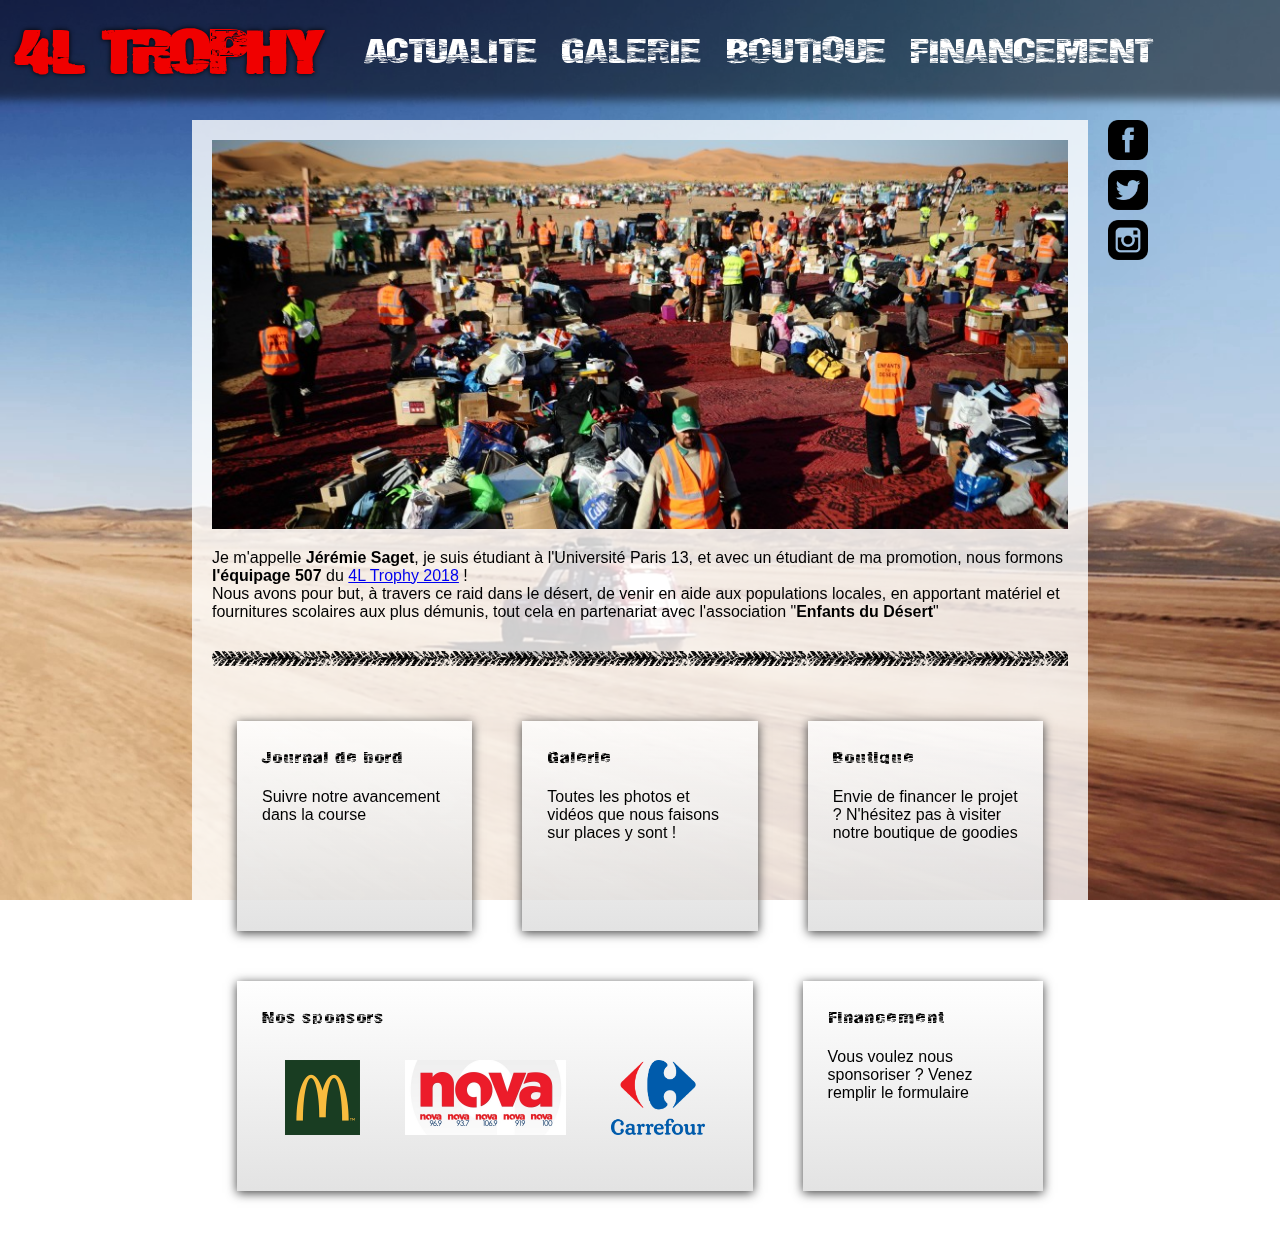
<file: index.html>
<!doctype html>
<html lang="fr">
	<head>
  		<meta charset="utf-8">
  		<title>4L Trophy - Jérémie Saget</title>
  		<link rel="stylesheet" type="text/css" href="css/accueil.css" />
  		<link rel="stylesheet" type="text/css" href="css/templateSite.css" />
	</head>
	<body>
		<div id="fond" data-img="1"></div>
		<header>
			<div id="blur"></div>
			<a href="index.html"><h1 id="mainTitle">4L TROPHY</h1></a>
			<nav id="navInterne">
				<ul>
					<li id="actu">
						<a href="actu.html">ACTUALITE</a>
						<ul>
							<li><a href="actu.html"><span class="redtext"><span class="bigger">&#x25cf;</span> En direct</span></a></li>
							<li><a href="actu.html#jdb">Journal de bord</a></li>
						</ul>
					</li>
					<li id="gal">
						<a href="galerie.html">GALERIE</a>
						<ul>
							<li><a href="galerie.html#photos">Photos</a></li>
							<li><a href="galerie.html#videos">Vidéos</a></li>
						</ul>
					</li>
					<li id="bout">
						<a href="boutique.html">BOUTIQUE</a>
					</li>
					<li id="spon">
						<a href="sponsor.html">FINANCEMENT</a>
					</li>
				</ul>
			</nav>
		</header>
		<nav id="navExterne">
			<ul>
				<li>
					<a href="https://www.facebook.com/">
						<img class="icon" src="icons/FB.png" alt="FBicon">
					</a>
				</li>
				<li>
					<a href="https://twitter.com/">
						<img class="icon" src="icons/TW.png" alt="FBicon">
					</a>
				</li>
				<li>
					<a href="https://www.instagram.com/">
						<img class="icon" src="icons/IG.png" alt="FBicon">
					</a>
				</li>
			</ul>
		</nav>
		<main>
			<div id="intro">
				<img src="images/huma.jpg" alt="banner" id="banner" />
				<p>
					Je m'appelle <strong>Jérémie Saget</strong>, je suis étudiant à l'Université Paris 13, et avec un étudiant de ma promotion, nous formons <strong>l'équipage 507</strong> du <a href="http://www.4ltrophy.com/">4L Trophy 2018</a> !<br>
					Nous avons pour but, à travers ce raid dans le désert, de venir en aide aux populations locales, en apportant matériel et fournitures scolaires aux plus démunis, tout cela en partenariat avec l'association "<strong>Enfants du Désert</strong>"
				</p>
			</div>
			<hr>
			<div class="flex">
				<a href="actu.html">
					<h3>Journal de bord</h3>
					<p>Suivre notre avancement dans la course</p>
					<img src="images/fleche.png" alt="fleche" />
				</a>
				<a href="gallerie.html">
					<h3>Galerie</h3>
					<p>Toutes les photos et vidéos que nous faisons sur places y sont !</p>
					<img src="images/fleche.png" alt="fleche" />
				</a>
				<a href="boutique.html">
					<h3>Boutique</h3>
					<p>Envie de financer le projet ? N'hésitez pas à visiter notre boutique de goodies</p>
					<img src="images/fleche.png" alt="fleche" />
				</a>
			</div>
			<div class="flex">
				<div id="imgSponso">
					<h3>Nos sponsors</h3>
					<div>
						<img src="images/mcdo.png" alt="logoMcDo" />
						<img src="images/novaradio.jpg" alt="logoNova" />
						<img src="images/carrefour.png" alt="logoCarrefour" />
					</div>
				</div>
				<a href="sponsor.html">
					<h3>Financement</h3>
					<p>Vous voulez nous sponsoriser ? Venez remplir le formulaire</p>
					<img src="images/fleche.png" alt="fleche" />
				</a>
			</div>
		</main>
	</body>
</html>
</file>
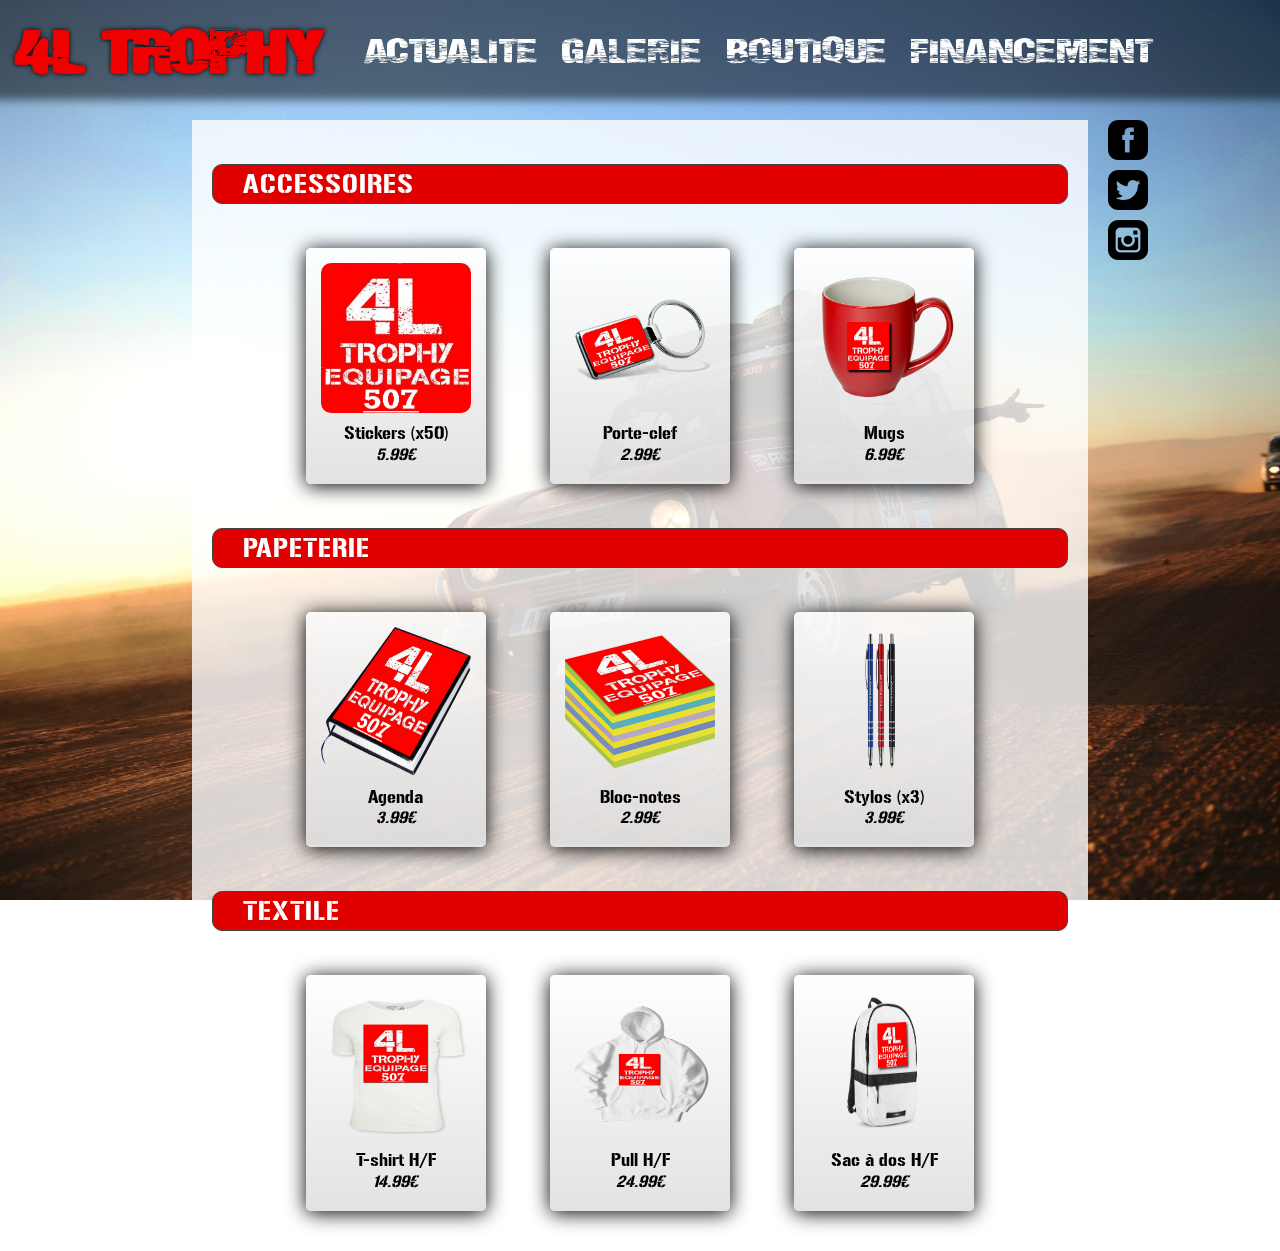
<file: boutique.html>
<!doctype html>
<html lang="fr">
	<head>
		<meta charset="utf-8">
		<title>Boutique</title>
		<link rel="stylesheet" type="text/css" href="css/boutique.css"/>
		<link rel="stylesheet" type="text/css" href="css/templateSite.css" />
	</head>
	<body>
		<div id="fond" data-img="2"></div>
		<header>
			<div id="blur"></div>
			<a href="index.html"><h1 id="mainTitle">4L Trophy</h1></a>
			<nav id="navInterne">
				<ul>
					<li id="actu">
						<a href="actu.html">Actualite</a>
						<ul>
							<li><a href="actu.html"><span class="redtext"><span class="bigger">&#x25cf;</span> En direct</span></a></li>
							<li><a href="actu.html#journal">Journal de bord</a></li>
						</ul>
					</li>
					<li id="gal">
						<a href="galerie.html">Galerie</a>
						<ul>
							<li><a href="galerie.html#photos">Photos</a></li>
							<li><a href="galerie.html#videos">Vidéos</a></li>
						</ul>
					</li>
					<li id="bout">
						<a href="boutique.html">Boutique</a>
					</li>
					<li id="spon">
						<a href="sponsor.html">Financement</a>
					</li>
				</ul>
			</nav>
		</header>
		<nav id="navExterne">
			<ul>
				<li>
					<a href="https://www.facebook.com/">
						<img class="icon" src="icons/FB.png" alt="FBicon">
					</a>
				</li>
				<li>
					<a href="https://twitter.com/">
						<img class="icon" src="icons/TW.png" alt="FBicon">
					</a>
				</li>
				<li>
					<a href="https://www.instagram.com/">
						<img class="icon" src="icons/IG.png" alt="FBicon">
					</a>
				</li>
			</ul>
		</nav>
		<main>
			<div class="categorie"> 
				<h3 class="banniereShop"> ACCESSOIRES </h3>
				<figure class="produit">
					<div>
						<img class="mugshop" src="images/stickers.jpg" />
					</div>
					<figcaption class="legende">Stickers (x50)<br/><em class="prix">5.99€</em></figcaption>
				</figure>
				<figure class="produit">
					<div>
						<img class="mugshop" src="images/porte_clef.png" alt="tasse" />
					</div>
					<figcaption class="legende">Porte-clef<br/><em class="prix">2.99€</em></figcaption>
				</figure>
				<figure class="produit">
					<div>
						<img class="mugshop" src="images/mug.png" alt="tasse" />
					</div>
					<figcaption class="legende">Mugs<br/><em class="prix">6.99€</em></figcaption>
				</figure>
			</div>
			<div class="categorie"> 
				<h3 class="banniereShop"> PAPETERIE </h3>
				<figure class="produit">
					<div>
						<img class="mugshop" src="images/agenda.png" />
					</div>
					<figcaption class="legende">Agenda<br/><em class="prix">3.99€</em></figcaption>
				</figure>
				<figure class="produit">
					<div>
						<img class="mugshop" src="images/post_it.png" alt="tasse" />
					</div>
					<figcaption class="legende">Bloc-notes<br/><em class="prix">2.99€</em></figcaption>
				</figure>
				<figure class="produit">
					<div>
						<img class="mugshop" src="images/stylos.png" alt="tasse" />
					</div>
					<figcaption class="legende">Stylos (x3)<br/><em class="prix">3.99€</em></figcaption>
				</figure>
			</div>
			<div class="categorie"> 
				<h3 class="banniereShop"> TEXTILE </h3>
				<figure class="produit">
					<div>
						<img class="mugshop" src="images/t_shirt.png" />
					</div>
					<figcaption class="legende">T-shirt H/F<br/><em class="prix">14.99€</em></figcaption>
				</figure>
				<figure class="produit">
					<div>
						<img class="mugshop" src="images/pull.png" alt="tasse" />
					</div>
					<figcaption class="legende">Pull H/F<br/><em class="prix">24.99€</em></figcaption>
				</figure>
				<figure class="produit">
					<div>
						<img class="mugshop" src="images/sac.png" alt="tasse" />
					</div>
					<figcaption class="legende">Sac à dos H/F<br/><em class="prix">29.99€</em></figcaption>
				</figure>
			</div>
		</main>
	</body>
</html>
</file>
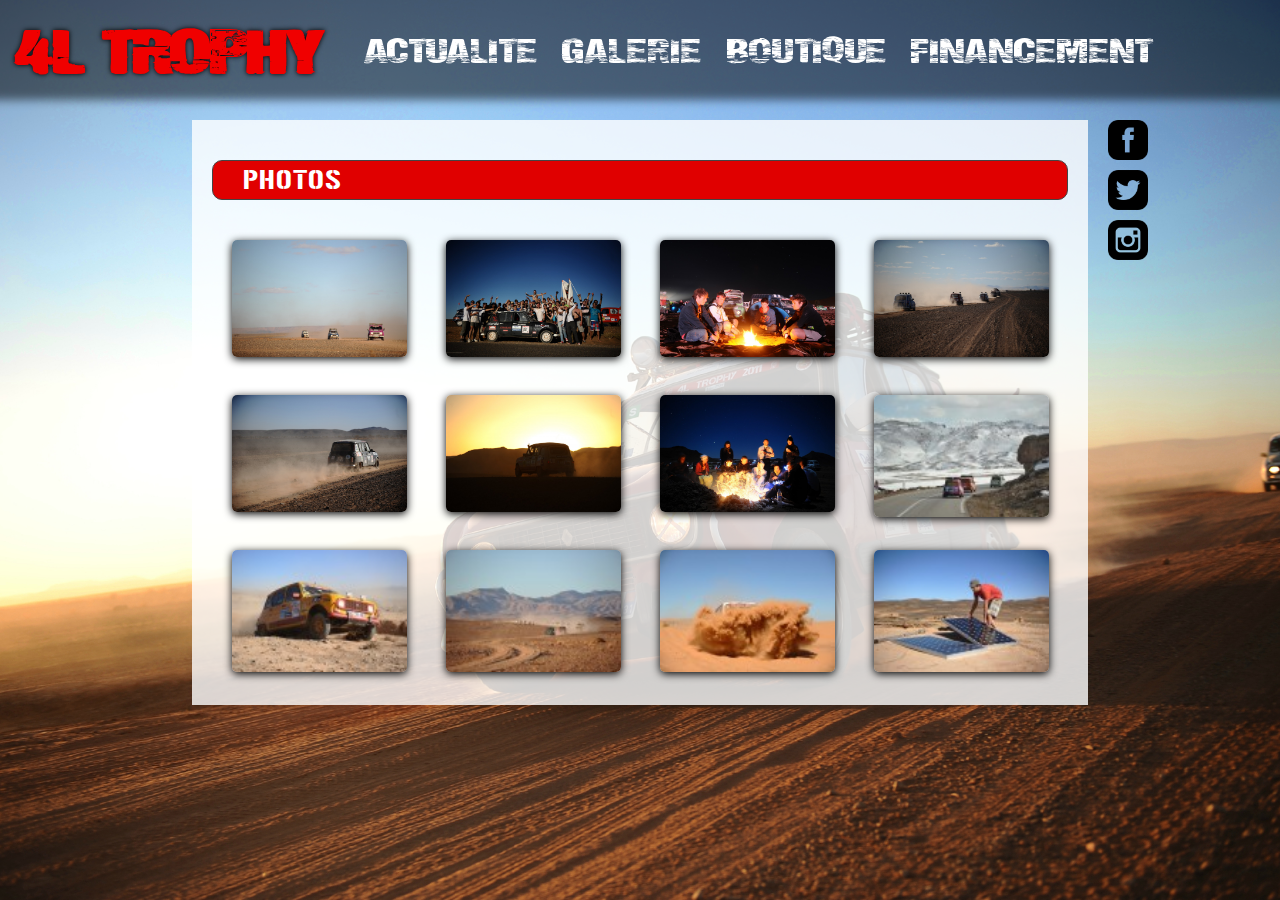
<file: galerie.html>
<!doctype html>
<html lang="fr">
	<head>
		<meta charset="utf-8">
		<title>Galerie</title>
		<link rel="stylesheet" type="text/css" href="css/galerie.css"/>
		<link rel="stylesheet" type="text/css" href="css/templateSite.css" />
	</head>
	<body>
		<div id="fond" data-img="2"></div>
		<header>
			<div id="blur"></div>
			<a href="index.html"><h1 id="mainTitle">4L Trophy</h1></a>
			<nav id="navInterne">
				<ul>
					<li id="actu">
						<a href="actu.html">Actualite</a>
						<ul>
							<li><a href="actu.html"><span class="redtext"><span class="bigger">&#x25cf;</span> En direct</span></a></li>
							<li><a href="actu.html#journal">Journal de bord</a></li>
						</ul>
					</li>
					<li id="gal">
						<a href="galerie.html">Galerie</a>
						<ul>
							<li><a href="galerie.html#photos">Photos</a></li>
							<li><a href="galerie.html#videos">Vidéos</a></li>
						</ul>
					</li>
					<li id="bout">
						<a href="boutique.html">Boutique</a>
					</li>
					<li id="spon">
						<a href="sponsor.html">Financement</a>
					</li>
				</ul>
			</nav>
		</header>
		<nav id="navExterne">
			<ul>
				<li>
					<a href="https://www.facebook.com/">
						<img class="icon" src="icons/FB.png" alt="FBicon">
					</a>
				</li>
				<li>
					<a href="https://twitter.com/">
						<img class="icon" src="icons/TW.png" alt="FBicon">
					</a>
				</li>
				<li>
					<a href="https://www.instagram.com/">
						<img class="icon" src="icons/IG.png" alt="FBicon">
					</a>
				</li>
			</ul>
		</nav>
		<main>
			<div class="categorie" id="photos"> 
				<h3 class="banniere">PHOTOS</h3>
				<div>
					<div>
						<div><img src="images/galerie/photo1.jpg" alt="photo_voiture" /></div>
						<div><img src="images/galerie/photo2.jpg" alt="photo_groupe" /></div>
						<div><img src="images/galerie/photo3.jpg" alt="photo_feu" /></div>				
						<div><img src="images/galerie/photo4.jpg" alt="photo_voiture2" /></div>
					</div>
					<div>
						<div><img src="images/galerie/photo5.jpg" alt="photo_voiture3" />	</div>					
						<div><img src="images/galerie/photo6.jpg" alt="photo_voiture4" />	</div>					
						<div><img src="images/galerie/photo7.jpg" alt="photo_feu2" />		</div>				
						<div><img src="images/galerie/photo8.jpg" alt="photo_neige" />		</div>				
					</div>
					<div>
						<div><img src="images/galerie/photo9.jpg" alt="photo_voiture5" />	</div>					
						<div><img src="images/galerie/photo10.jpg" alt="photo_desert" />	</div>					
						<div><img src="images/galerie/photo11.jpg" alt="photo_voiture6" />	</div>					
						<div><img src="images/galerie/photo12.jpg" alt="photo_panneau" />	</div>					
					</div>
				</div>
			</div>
		</main>
	</body>
</html>
</file>
<file: css/accueil.css>
/*#logo
{
	height:70px;
	margin:15px 30px;
}*/

/*.flexContainer
{
	display:flex;
}

#bodyFlex
{
	margin-top: 100px;
}*/

#intro > img
{
	width:100%;
}

hr
{
	margin:30px 0;
	height:15px;
	border:0;
	background-image:url('../images/pneu.png');
	background-repeat: repeat-x;
	background-size:contain;
}
div.flex
{
	display:flex;
	flex-direction:row;
	margin-top:30px 0 -30px;
	justify-content: center;
}
div.flex > a,
div.flex > div#imgSponso
{
	position:relative;
	width:225px;
	max-width:225px;
	min-height:125px;
	padding:25px;
	padding-bottom:60px;
	margin: /*0*/ 25px;
	box-shadow:0 2px 10px #404040;
	background:linear-gradient(rgba(255,255,255,0.8), rgba(220,220,220,0.8));
	color:black;
	text-decoration:none;
}


div.flex > a > img
{
	position:absolute;
	bottom:25px;
	right:25px;
	height:25px;
	visibility:hidden;
	opacity:0;
	transition:visibility 0s 0.15s,opacity 0.15s;
}

div.flex > a:hover
{
	cursor:pointer;
}

div.flex > a:hover > img
{
	opacity:1;
	visibility:visible;
	transition: visibility 0s, opacity 0.15s;
}

div.flex > a > h3, 
div.flex > div#imgSponso > h3
{
	margin:0;
	font-family:SummerFestival,Arial,sans-serif;
	letter-spacing:1px;
	font-weight:normal;
}
div.flex > a > h3
{
	margin-bottom:20px;
}

div.flex > a > p 
{
	margin:0;
}

div.flex > div#imgSponso
{
	width:550px;
	max-width:550px;
	min-height:150px;
	padding-bottom:25px;
}

div.flex > div#imgSponso > div
{
	display:flex;
	align-items: center;
	height: calc(100% - 20px);
	justify-content: space-around;
	flex-wrap: wrap;
}
div.flex > div#imgSponso > div > img
{
	max-height:75px;
	flex-shrink:1;
}
</file>
<file: css/templateSite.css>
@font-face
{
	font-family:SummerFestival;
	src: url('../fonts/SummerFestival.ttf');
}

@font-face
{
	font-family:gunplay;
	src: url("../fonts/gunplayrg.ttf");
}

@font-face
{
	font-family:gunplay;
	src: url("../fonts/gunplayrg.ttf");
}

body
{
	margin:0;
	font-family: Arial, Helvetica,sans-serif;
}

div#fond
{
	position:fixed;
	width:100vw;
	height:100vh;
	
	background-repeat:no-repeat;
	background-position:center center;
	background-size:cover;
	top:0;
	left:0;
	z-index:-1000;
}
div#fond[data-img="1"]
{
	background-image:url('../images/fond1.jpg');
}
div#fond[data-img="2"]
{
	background-image:url('../images/fond2.jpg');
}


header
{
	position:fixed;
	top:0;
	left:0;
	width:100%;
	vertical-align:middle;
	height:100px;
	z-index:10;
 	white-space: nowrap;
	display:flex;
	align-items:center;
}

header > *:not(#blur)
{
	margin:0 15px;
	text-decoration:none;
}

#mainTitle
{
	margin:0;
	text-shadow:0 0 5px black;
	font-family:SummerFestival,sans-serif;
	font-size:70px;
	text-transform:uppercase;
	color: #f00000;
	transition: text-shadow 0.2s linear;
	
}
#mainTitle:hover
{
	text-shadow:0 2px 3px white;
	transition: text-shadow 0.3s cubic-bezier(0,0.5,0.5,1);
}

#blur
{
	filter:blur(5px);
	width:200%;
	height:125px;
	position: fixed;
	background-color: rgba(0,0,0,0.5);
	top: -25px;
	left: -50%;
	z-index:-1;
}

nav ul, nav li, nav
{
	display:inline-block;
	margin:0;
	padding:0;
}
nav ul
{
	list-style:none;
}

nav#navInterne
{
	box-sizing:border-box;
}

nav#navInterne > ul
{
	height:100%;
 	white-space: nowrap;
}
nav#navInterne > ul > li
{
	position:relative;
	margin:0 10px;
}

nav#navInterne > ul > li > a
{
	color:white;
	font-size:2.5em;
	text-transform:uppercase;
	text-decoration:none;
	font-family:SummerFestival,Arial,sans-serif;
}
nav#navInterne > ul > li > a:hover
{
	text-decoration:underline;
}

nav#navInterne > ul > li > ul
{
	display:block;
	height:0;
	position:absolute;
	min-width:150px;
	top:47px;
	left:calc(50% - 75px);
	overflow-y:hidden;
	visibility:hidden;
	border:1px black solid;
	background-color:rgba(255,255,255,0.75);

	transition: height 0.5s, visibility 0s 0.45s;
}
nav#navInterne > ul > li > a:hover + ul,
nav#navInterne > ul > li > a+ ul:hover
{
	visibility:visible;
	transition: visibility 0s 0.05s, height 0.5s;	
}

nav#navInterne > ul > li#actu > a:hover + ul,
nav#navInterne > ul > li#actu > a+ ul:hover,
nav#navInterne > ul > li#gal > a:hover + ul,
nav#navInterne > ul > li#gal > a+ ul:hover
{
	height:80px;
}

nav#navInterne > ul > li > ul > li
{
	display:block;
	padding:10px;
	line-height:initial;
}

nav#navInterne > ul > li > ul > li a
{
	color:black;
	text-decoration:none;
}
nav#navInterne > ul > li > ul > li a:hover 
{
	text-decoration:underline;
}

nav#navInterne > ul > li > ul > li a .bigger
{
	font-size:1.3em;
	line-height:20px;
}

nav#navExterne
{
	margin:0;
	width:15vw;
	box-sizing:border-box;
	position:fixed;
	padding: 0 20px;
	right:0;
}

nav#navExterne > ul > li
{
	display:block;
	margin-bottom:10px;
}

nav#navExterne img
{
	display:inline-block;
	width:40px;
	vertical-align:middle;
}

main
{
	margin:120px 15vw 0;
	padding : 20px;
	background-color:rgba(255,255,255,0.8);
}

.redtext
{
	color:red;
}
</file>
<file: css/boutique.css>
.produit > div
{
	width: 150px;
	height: 150px;
	border-radius: 10px;
	
	/*border:#cd9212 5px solid;*/
	position:relative
}

.produit img
{
	top:0;
	left:0;
	width: 150px;
	height: 150px;
	position:absolute;
	
	background-color:rgba(0,0,0,0);
	
	border:0 solid white;
	border-radius:10px;
	
	transition:
		border 0.05s ease-out 0.05s,
		width 0.15s,
		height 0.15s,
		border-radius 0.15s,
		top 0.15s,
		left 0.15s,
		background-color 0.1s 0.05s;
}
	
.produit img:hover
{
	top:-25px;
	left:-50px;
	border:1px solid grey;
	border-radius:15px;
	width: 250px;
	height: 250px;
	transition:
		width 0.5s 0.5s,
		height 0.5s 0.5s,
		border-radius 0.5s 0.5s,
		top 0.5s 0.5s,
		left 0.5s 0.5s,
		border 0s 0.5s,
		background-color 0.2s 0.5s;
	
	background-color:#fff;
}

#img4l
{
	border:#eebb00 20px solid;
	border-radius:20px;
}
.banniereShop
{
	font-size: 24px;
	color: #fff;
	border: 1px solid #444;
	border-radius: 10px;
	background-color: #e00000;
}
	
.categorie h3
{
	padding: 5px;
	padding-left: 30px;
	text-align:left;
	font-family:gunplay;
	font-weight:normal;
	letter-spacing:1px;
}

.categorie
{
	text-align:center;
}

.produit
{
	position:relative;
	text-align:center;
	display:inline-block;
	margin:20px 30px;
	border-bottom: 3px solid rgba(220,220,220,0.8);
	cursor: pointer;
	
	background:linear-gradient(rgba(255,255,255,0.8), rgba(220,220,220,0.8));
	border-radius:5px;
	padding:15px;
	box-shadow:0 2px 20px black;
	
}

.produit:hover
{
	border-bottom-color: #eebb00;
}

.legende
{
	margin-top:10px;
	font-family:gunplay;
	line-height: 1.3em;
}

.prix
{
	font-size:0.9em;
}
</file>
<file: css/galerie.css>
@font-face
{
	font-family:gunplay;
	src: url("../fonts/gunplayrg.ttf");
}

.categorie > div > div
{
	width:100%;
	display:flex;
	flex-direction:row;
	justify-content:space-around;
}

.categorie > div > div > div
{
	width:175px;
	height:115px;
	/*height:100px;*/
	margin:20px 0;
	position:relative;
}

.categorie > div > div > div > img
{
	width:100%;
	object-fit: cover;
	position:absolute;
	top:0;
	left:0;
	z-index:0;
	border-radius:5px;
	box-shadow:0 2px 8px black;
	transition:
		width 0.25s,
		top 0.25s,
		left 0.25s,
		border-radius 0.25s,
		z-index 0s 0.25s;
}

.categorie > div > div > div > img:hover
{
	
	width:200%;
	top:-50%;
	left:-50%;
	z-index:1;
	border-radius:20px;
	transition:
		width 0.5s 0.5s,
		top 0.5s 0.5s,
		left 0.5s 0.5s,
		border-radius 0.5s 0.5s,
		z-index 0s 0.5s;
}

.categorie > h3
{
	font-family: gunplay,Arial,sans-serif;
	font-weight:normal;
	letter-spacing:1px;
	margin: 20px 0;
	font-size: 24px;
	color: #fff;
	border: 1px solid #444;
	border-radius: 10px;
	background-color: #e00000;
	padding: 5px;
	padding-left: 30px;
}
</file>
